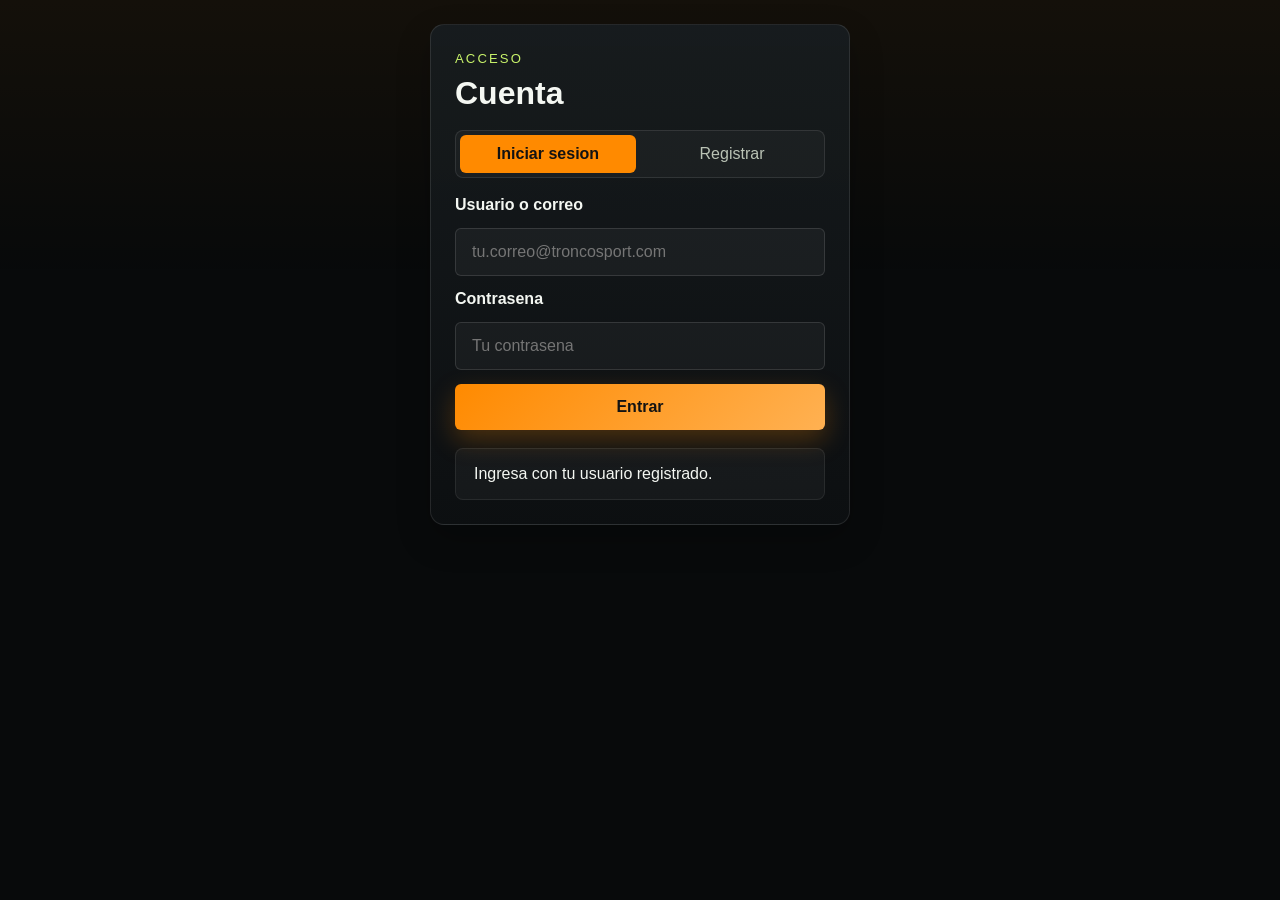
<file: index.html>
<!DOCTYPE html>
<html lang="es">
<head>
  <meta charset="UTF-8">
  <meta name="viewport" content="width=device-width, initial-scale=1.0">
  <title>TroncoSport | Acceso</title>
  <meta name="description" content="Acceso y registro de usuarios para TroncoSport.">
  <link rel="stylesheet" href="styles.css">
</head>
<body class="auth-page auth-only" data-page="index">
  <main class="auth-center">
    <section class="login-panel auth-card" id="acceso" aria-labelledby="auth-title">
      <div class="panel-heading">
        <span class="eyebrow">Acceso</span>
        <h1 id="auth-title">Cuenta</h1>
      </div>

      <div class="auth-tabs" role="tablist" aria-label="Acceso de usuario">
        <button class="auth-tab is-active" type="button" id="showLogin">Iniciar sesion</button>
        <button class="auth-tab" type="button" id="showRegister">Registrar</button>
      </div>

      <form class="login-form auth-form is-active" id="loginForm">
        <label for="username">Usuario o correo</label>
        <input
          id="username"
          name="username"
          type="text"
          placeholder="tu.correo@troncosport.com"
          autocomplete="off"
          value=""
          required
        >

        <label for="password">Contrasena</label>
        <input
          id="password"
          name="password"
          type="password"
          placeholder="Tu contrasena"
          autocomplete="new-password"
          value=""
          required
        >

        <button class="primary-btn" type="submit">Entrar</button>
      </form>

      <form class="login-form auth-form" id="registerForm">
        <label for="registerName">Nombre</label>
        <input id="registerName" type="text" placeholder="Laura Martinez" required>

        <label for="registerEmail">Correo</label>
        <input
          id="registerEmail"
          type="text"
          inputmode="email"
          pattern="[^@\s]+@[^@\s]+\.[^@\s]+"
          placeholder="laura@troncosport.com"
          required
        >

        <label for="registerAge">Edad</label>
        <input
          id="registerAge"
          type="text"
          inputmode="numeric"
          pattern="[1-9][0-9]*"
          placeholder="28"
          required
        >

        <label for="registerPassword">Contrasena</label>
        <input
          id="registerPassword"
          type="password"
          minlength="4"
          placeholder="Minimo 4 caracteres"
          autocomplete="new-password"
          required
        >

        <button class="primary-btn" type="submit">Crear usuario</button>
      </form>

      <div class="access-note" role="status" aria-live="polite" id="loginMessage">
        Ingresa con tu usuario registrado.
      </div>
    </section>
  </main>

  <script src="app.js"></script>
</body>
</html>
</file>
<file: styles.css>
:root {
  --bg: #0f1112;
  --bg-soft: #191c1f;
  --panel: rgba(20, 24, 27, 0.9);
  --panel-strong: #101315;
  --text: #f4f7f2;
  --muted: #bac3b5;
  --line: rgba(255, 255, 255, 0.1);
  --orange: #ff8a00;
  --orange-soft: #ffb152;
  --green: #78d934;
  --green-soft: #c8f36a;
  --danger: #ff5f5f;
  --shadow: 0 14px 34px rgba(0, 0, 0, 0.24);
  --radius-xl: 14px;
  --radius-lg: 10px;
  --radius-md: 8px;
  --radius-sm: 6px;
}

* {
  box-sizing: border-box;
}

html {
  scroll-behavior: smooth;
}

body {
  margin: 0;
  min-height: 100vh;
  color: var(--text);
  background: #080a0b;
  font-family: "Trebuchet MS", "Segoe UI", sans-serif;
}

img {
  display: block;
  max-width: 100%;
}

a {
  color: inherit;
  text-decoration: none;
}

button,
input,
select {
  font: inherit;
}

.page-shell,
.dashboard-shell {
  min-height: 100vh;
}

.auth-page::before,
.dashboard-page::before {
  content: "";
  position: fixed;
  inset: 0;
  background: linear-gradient(180deg, rgba(255, 138, 0, 0.05), transparent 280px);
  pointer-events: none;
}

.auth-header,
.auth-layout,
.dashboard-main,
.sidebar {
  position: relative;
  z-index: 1;
}

.auth-header {
  display: flex;
  align-items: center;
  justify-content: space-between;
  gap: 24px;
  padding: 24px 6vw 10px;
}

.brand {
  display: inline-flex;
  align-items: center;
  gap: 16px;
}

.brand img,
.sidebar-brand img {
  width: 52px;
  height: 52px;
  object-fit: contain;
  filter: drop-shadow(0 8px 22px rgba(0, 0, 0, 0.35));
}

.brand h1,
.topbar h1 {
  margin: 2px 0 0;
  font-family: "Trebuchet MS", "Segoe UI", sans-serif;
  letter-spacing: 0;
  font-size: clamp(1.8rem, 2.4vw, 2.6rem);
  line-height: 1.05;
}

.eyebrow {
  display: inline-block;
  color: var(--green-soft);
  font-size: 0.82rem;
  letter-spacing: 0.16em;
  text-transform: uppercase;
}

.auth-nav {
  display: inline-flex;
  flex-wrap: wrap;
  gap: 18px;
  color: var(--muted);
}

.auth-nav a:hover,
.sidebar-nav a:hover {
  color: var(--text);
}

.sidebar-nav a.is-active {
  color: var(--text);
  background: rgba(255, 138, 0, 0.16);
  border: 1px solid rgba(255, 138, 0, 0.22);
}

.auth-layout {
  display: grid;
  grid-template-columns: minmax(0, 1fr) minmax(320px, 400px);
  gap: 18px;
  padding: 18px 6vw 40px;
}

.compact-auth {
  align-items: start;
}

.auth-only .page-shell {
  min-height: 100vh;
}

.auth-center {
  position: relative;
  z-index: 1;
  min-height: 100vh;
  display: grid;
  place-items: center;
  padding: 24px;
}

.auth-card {
  width: min(100%, 420px);
}

.auth-card .panel-heading h1 {
  margin: 8px 0 0;
  font-size: 2rem;
}

.hero-panel,
.login-panel,
.panel-card,
.sidebar-box,
.stat-card {
  background: linear-gradient(180deg, rgba(24, 29, 32, 0.9), rgba(13, 16, 18, 0.95));
  border: 1px solid var(--line);
  border-radius: var(--radius-xl);
  box-shadow: var(--shadow);
}

.hero-panel {
  position: relative;
  padding: 30px;
  overflow: hidden;
}

.hero-panel::after {
  content: none;
}

.hero-copy {
  position: relative;
  max-width: 720px;
}

.hero-copy h2 {
  margin: 18px 0 10px;
  font-family: "Trebuchet MS", "Segoe UI", sans-serif;
  font-size: clamp(2.4rem, 4vw, 4.2rem);
  line-height: 1;
}

.hero-copy p,
.feature-card p,
.style-preview p,
.panel-heading p,
.process-item p,
.sidebar-box p,
.stat-card p,
.activity-list,
.principles-list {
  color: var(--muted);
}

.pill {
  display: inline-flex;
  align-items: center;
  gap: 10px;
  padding: 10px 16px;
  border-radius: var(--radius-sm);
  background: rgba(120, 217, 52, 0.14);
  border: 1px solid rgba(120, 217, 52, 0.25);
  color: var(--green-soft);
  font-weight: 700;
}

.hero-grid,
.stats-grid,
.dual-grid,
.module-grid {
  display: grid;
  gap: 18px;
}

.hero-grid {
  grid-template-columns: repeat(3, minmax(0, 1fr));
  margin-top: 34px;
}

.feature-card,
.module-card,
.process-item,
.activity-card,
.user-card {
  background: rgba(255, 255, 255, 0.03);
  border: 1px solid rgba(255, 255, 255, 0.08);
  border-radius: var(--radius-lg);
}

.feature-card,
.module-card {
  padding: 22px;
}

.module-grid {
  grid-template-columns: repeat(3, minmax(0, 1fr));
  margin-top: 30px;
}

.module-card {
  display: grid;
  gap: 8px;
}

.module-card span {
  color: var(--orange-soft);
  font-weight: 800;
}

.module-card small {
  color: var(--muted);
}

.feature-card h3,
.panel-heading h2,
.style-preview h3,
.sidebar-box h3 {
  margin: 8px 0 10px;
  font-size: 1.35rem;
}

.style-preview {
  display: grid;
  gap: 18px;
  margin-top: 26px;
  padding: 24px;
  border-radius: var(--radius-lg);
  background: linear-gradient(120deg, rgba(255, 138, 0, 0.12), rgba(120, 217, 52, 0.09));
  border: 1px solid rgba(255, 255, 255, 0.08);
}

.style-swatches {
  display: flex;
  flex-wrap: wrap;
  gap: 12px;
}

.swatch {
  padding: 10px 14px;
  border-radius: 999px;
  font-weight: 700;
  border: 1px solid rgba(255, 255, 255, 0.08);
}

.swatch-dark {
  background: #101315;
}

.swatch-orange {
  background: rgba(255, 138, 0, 0.18);
  color: #ffd09a;
}

.swatch-green {
  background: rgba(120, 217, 52, 0.18);
  color: #d8ff9c;
}

.swatch-light {
  background: rgba(255, 255, 255, 0.08);
}

.login-panel {
  padding: 24px;
  align-self: start;
}

.panel-heading h2 {
  margin-bottom: 8px;
}

.login-form,
.inventory-form,
.user-form {
  display: grid;
  gap: 14px;
}

.login-form {
  margin-top: 18px;
}

.auth-form {
  display: none;
}

.auth-form.is-active {
  display: grid;
}

.auth-tabs {
  display: grid;
  grid-template-columns: 1fr 1fr;
  gap: 8px;
  margin-top: 18px;
  padding: 4px;
  border: 1px solid var(--line);
  border-radius: var(--radius-md);
  background: rgba(255, 255, 255, 0.03);
}

.auth-tab {
  border: 0;
  border-radius: var(--radius-sm);
  padding: 10px 12px;
  color: var(--muted);
  background: transparent;
  cursor: pointer;
}

.auth-tab.is-active {
  color: #121212;
  background: var(--orange);
  font-weight: 800;
}

label {
  font-weight: 700;
}

input,
select {
  width: 100%;
  padding: 14px 16px;
  border: 1px solid rgba(255, 255, 255, 0.12);
  border-radius: var(--radius-sm);
  color: var(--text);
  background: rgba(255, 255, 255, 0.04);
  outline: none;
}

select option {
  color: #f4f7f2;
  background: #1b1f22;
}

select option:checked {
  color: #121212;
  background: var(--orange-soft);
}

input:focus,
select:focus {
  border-color: rgba(255, 138, 0, 0.6);
  box-shadow: 0 0 0 3px rgba(255, 138, 0, 0.14);
}

.primary-btn,
.secondary-btn,
.table-action {
  border: 0;
  border-radius: var(--radius-sm);
  padding: 14px 18px;
  cursor: pointer;
  transition: transform 0.2s ease, opacity 0.2s ease, box-shadow 0.2s ease;
}

.primary-btn:hover,
.secondary-btn:hover,
.table-action:hover {
  transform: translateY(-1px);
}

.primary-btn {
  background: linear-gradient(135deg, var(--orange), var(--orange-soft));
  color: #131313;
  font-weight: 800;
  box-shadow: 0 10px 26px rgba(255, 138, 0, 0.26);
}

.secondary-btn {
  background: rgba(255, 255, 255, 0.08);
  color: var(--text);
  border: 1px solid rgba(255, 255, 255, 0.08);
}

.compact-btn {
  padding: 12px 16px;
}

.demo-box,
.access-note,
.inline-message {
  margin-top: 18px;
  padding: 16px 18px;
  border-radius: var(--radius-md);
  background: rgba(255, 255, 255, 0.04);
  border: 1px solid rgba(255, 255, 255, 0.08);
}

.access-note.is-success,
.inline-message.is-success {
  border-color: rgba(120, 217, 52, 0.34);
  background: rgba(120, 217, 52, 0.1);
}

.access-note.is-error,
.inline-message.is-error {
  border-color: rgba(255, 95, 95, 0.34);
  background: rgba(255, 95, 95, 0.1);
}

.dashboard-shell {
  display: grid;
  grid-template-columns: 240px 1fr;
}

.sidebar {
  position: sticky;
  top: 0;
  min-height: 100vh;
  padding: 24px 20px;
  border-right: 1px solid rgba(255, 255, 255, 0.07);
  background: rgba(8, 10, 11, 0.88);
  backdrop-filter: blur(18px);
}

.sidebar-brand {
  align-items: flex-start;
}

.sidebar-brand strong {
  display: block;
  margin-top: 4px;
  font-size: 1.35rem;
}

.sidebar-nav {
  display: grid;
  gap: 10px;
  margin: 30px 0;
}

.sidebar-nav a {
  padding: 12px 14px;
  border-radius: var(--radius-sm);
  background: rgba(255, 255, 255, 0.03);
  color: var(--muted);
}

.sidebar-box {
  padding: 20px;
}

.dashboard-main {
  padding: 24px;
}

.topbar,
.toolbar,
.form-row,
.form-actions,
.topbar-actions,
.user-chip {
  display: flex;
  gap: 14px;
}

.topbar {
  align-items: center;
  justify-content: space-between;
  margin-bottom: 26px;
}

.topbar h1 {
  margin-top: 6px;
  font-size: clamp(2rem, 2.8vw, 2.8rem);
}

.topbar-actions {
  align-items: center;
  flex-wrap: wrap;
}

.user-chip {
  flex-direction: column;
  padding: 14px 16px;
  border-radius: var(--radius-md);
  background: rgba(255, 255, 255, 0.05);
}

.user-chip span {
  color: var(--muted);
  font-size: 0.92rem;
}

.stats-grid {
  grid-template-columns: repeat(4, minmax(0, 1fr));
  margin-bottom: 24px;
}

.stat-card {
  padding: 24px;
}

.stat-card span {
  color: var(--muted);
  display: block;
  margin-bottom: 12px;
}

.stat-card strong {
  font-family: "Trebuchet MS", "Segoe UI", sans-serif;
  font-size: 2rem;
  letter-spacing: 0;
}

.stat-card-primary {
  background: linear-gradient(145deg, rgba(255, 138, 0, 0.22), rgba(24, 29, 32, 0.95));
}

.content-grid {
  display: grid;
  grid-template-columns: minmax(320px, 560px);
  gap: 20px;
  margin-bottom: 20px;
}

.dashboard-overview-grid {
  display: grid;
  grid-template-columns: minmax(0, 1.35fr) minmax(280px, 0.65fr);
  gap: 20px;
  margin-bottom: 20px;
}

.panel-card {
  padding: 24px;
}

.form-card {
  position: relative;
  overflow: hidden;
}

.form-card::after {
  content: none;
}

.form-row {
  align-items: end;
}

.form-row > div {
  flex: 1;
}

.form-actions {
  margin-top: 8px;
}

.user-list {
  display: grid;
  gap: 14px;
}

.activity-card,
.user-card {
  padding: 18px;
}

.charts-grid {
  display: grid;
  grid-template-columns: repeat(2, minmax(0, 1fr));
  gap: 14px;
  margin: 18px 0;
}

.circle-chart {
  display: flex;
  align-items: center;
  gap: 14px;
  padding: 16px;
  border-radius: var(--radius-lg);
  background: rgba(255, 255, 255, 0.03);
  border: 1px solid rgba(255, 255, 255, 0.08);
}

.circle-chart p {
  margin: 6px 0 0;
  color: var(--muted);
}

.donut {
  --value: 0%;
  flex: 0 0 auto;
  width: 86px;
  height: 86px;
  display: grid;
  place-items: center;
  border-radius: 50%;
  background:
    radial-gradient(circle at center, #121617 0 58%, transparent 59%),
    conic-gradient(var(--orange) var(--value), rgba(255, 255, 255, 0.08) 0);
}

.donut-green {
  background:
    radial-gradient(circle at center, #121617 0 58%, transparent 59%),
    conic-gradient(var(--green) var(--value), rgba(255, 255, 255, 0.08) 0);
}

.donut span {
  font-weight: 800;
}

.bar-chart {
  display: grid;
  gap: 12px;
  margin-top: 12px;
}

.bar-row {
  display: grid;
  grid-template-columns: minmax(90px, 1fr) minmax(120px, 2fr) 44px;
  align-items: center;
  gap: 10px;
}

.bar-row span {
  overflow: hidden;
  color: var(--muted);
  text-overflow: ellipsis;
  white-space: nowrap;
}

.bar-track {
  height: 12px;
  overflow: hidden;
  border-radius: 999px;
  background: rgba(255, 255, 255, 0.08);
}

.bar-fill {
  height: 100%;
  border-radius: inherit;
  background: linear-gradient(90deg, var(--orange), var(--green));
}

.bar-empty {
  opacity: 0.45;
}

.compact-activity {
  margin-top: 18px;
}

.activity-list,
.principles-list {
  margin: 14px 0 0;
  padding-left: 18px;
}

.toolbar {
  align-items: center;
  justify-content: space-between;
  flex-wrap: wrap;
  margin: 20px 0 18px;
}

.toolbar input {
  max-width: 440px;
}

.toolbar select {
  max-width: 240px;
}

.table-wrapper {
  overflow-x: auto;
  border-radius: var(--radius-lg);
  border: 1px solid rgba(255, 255, 255, 0.08);
}

table {
  width: 100%;
  min-width: 920px;
  border-collapse: collapse;
  background: rgba(255, 255, 255, 0.02);
}

th,
td {
  padding: 16px;
  text-align: left;
  border-bottom: 1px solid rgba(255, 255, 255, 0.08);
}

th {
  color: var(--green-soft);
  font-size: 0.84rem;
  letter-spacing: 0.08em;
  text-transform: uppercase;
}

td {
  color: var(--text);
}

.status-badge {
  display: inline-flex;
  align-items: center;
  padding: 8px 12px;
  border-radius: var(--radius-sm);
  font-size: 0.84rem;
  font-weight: 700;
}

.status-disponible {
  background: rgba(120, 217, 52, 0.14);
  color: #dbffad;
}

.status-stock-bajo {
  background: rgba(255, 138, 0, 0.14);
  color: #ffd3a1;
}

.status-agotado {
  background: rgba(255, 95, 95, 0.14);
  color: #ffc3c3;
}

.action-group {
  display: flex;
  gap: 8px;
}

.table-action {
  padding: 10px 14px;
  font-size: 0.9rem;
}

.table-action.edit {
  background: rgba(255, 138, 0, 0.14);
  color: #ffd09a;
}

.table-action.delete {
  background: rgba(255, 95, 95, 0.14);
  color: #ffc3c3;
}

.dual-grid {
  grid-template-columns: repeat(2, minmax(0, 1fr));
}

.user-module {
  margin-bottom: 20px;
}

.module-link {
  display: inline-flex;
  width: fit-content;
  margin-top: 8px;
  padding: 10px 12px;
  border-radius: var(--radius-sm);
  color: #121212;
  background: var(--orange);
  font-weight: 800;
}

.user-stats-grid {
  grid-template-columns: minmax(0, 1fr) minmax(0, 1fr);
}

.user-crud-grid {
  display: grid;
  grid-template-columns: minmax(260px, 360px) minmax(0, 1fr);
  gap: 20px;
  align-items: start;
}

.user-form {
  padding: 18px;
  border-radius: var(--radius-lg);
  background: rgba(255, 255, 255, 0.03);
  border: 1px solid rgba(255, 255, 255, 0.08);
}

.user-form .inline-message {
  margin-top: 4px;
}

.user-table-area .toolbar {
  margin-top: 0;
}

.users-table {
  min-width: 680px;
}

.user-card {
  display: grid;
  gap: 8px;
}

.user-card-header {
  display: flex;
  align-items: center;
  justify-content: space-between;
  gap: 12px;
}

.user-role {
  color: var(--muted);
}

.empty-state {
  padding: 24px;
  text-align: center;
  color: var(--muted);
}

@media (max-width: 1180px) {
  .auth-layout,
  .content-grid,
  .dashboard-overview-grid,
  .charts-grid,
  .dual-grid,
  .module-grid,
  .user-crud-grid,
  .user-stats-grid,
  .stats-grid,
  .hero-grid,
  .dashboard-shell {
    grid-template-columns: 1fr;
  }

  .sidebar {
    position: relative;
    min-height: auto;
    border-right: 0;
    border-bottom: 1px solid rgba(255, 255, 255, 0.07);
  }
}

@media (max-width: 760px) {
  .auth-header,
  .auth-layout,
  .dashboard-main {
    padding-left: 18px;
    padding-right: 18px;
  }

  .auth-header,
  .topbar,
  .toolbar,
  .form-row,
  .form-actions,
  .bar-row {
    flex-direction: column;
    align-items: stretch;
  }

  .bar-row {
    display: grid;
    grid-template-columns: 1fr;
  }

  .hero-panel,
  .login-panel,
  .panel-card,
  .stat-card {
    padding: 20px;
  }

  .brand h1,
  .topbar h1 {
    font-size: 2rem;
  }

  .brand img,
  .sidebar-brand img {
    width: 58px;
    height: 58px;
  }
}
</file>
